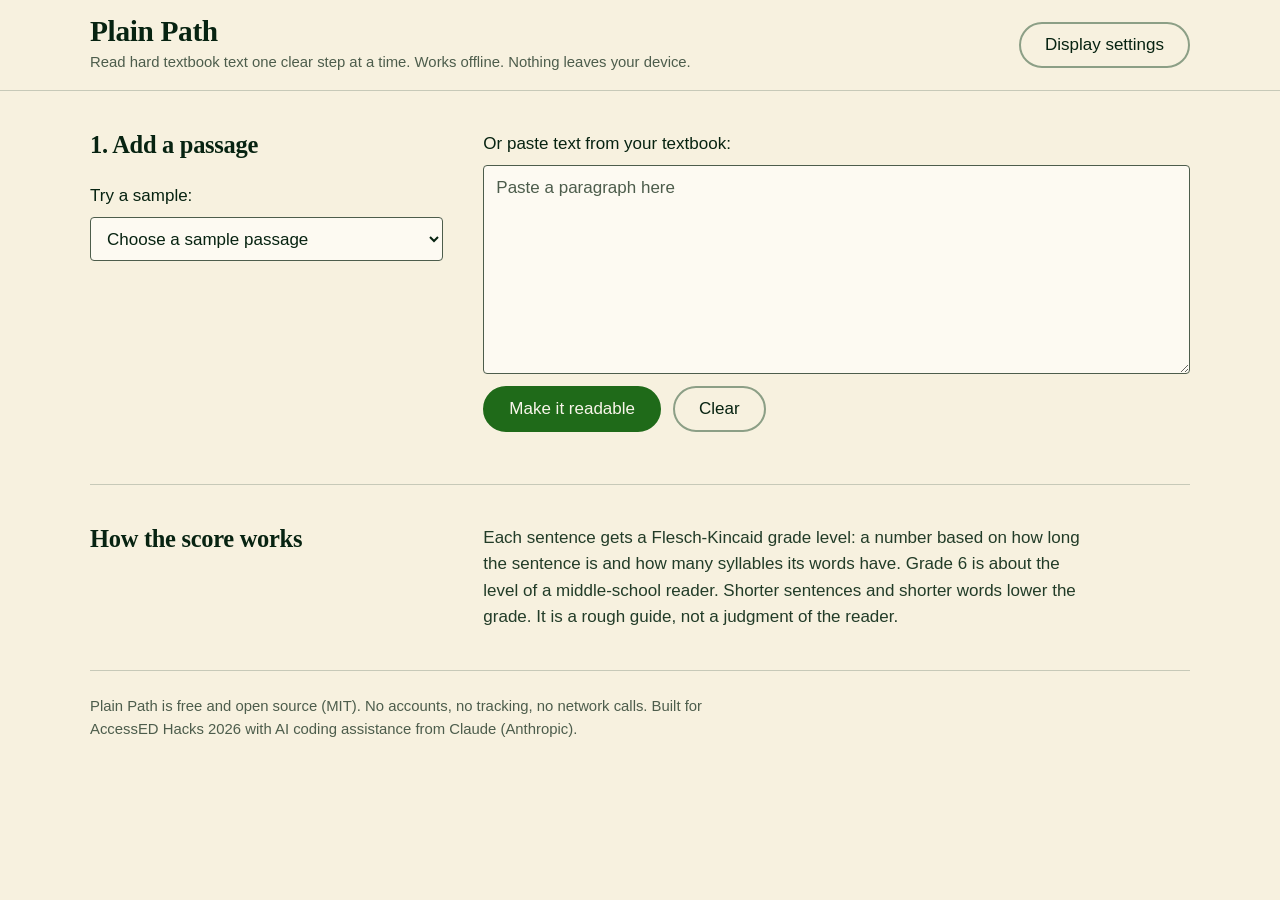
<file: index.html>
<!doctype html>
<html lang="en">
<head>
<meta charset="utf-8">
<meta name="viewport" content="width=device-width, initial-scale=1">
<title>Plain Path</title>
<meta http-equiv="refresh" content="0; url=app/index.html">
<style>body{font-family:Verdana,Arial,sans-serif;background:#fbf6e9;color:#1d1d1f;padding:16px}a{color:#1f5f8b}</style>
</head>
<body><p>Opening Plain Path. If nothing happens, <a href="app/index.html">open the app</a>.</p></body>
</html>
</file>
<file: app/styles.css>
/* Hallmark · shape: app screen · genre: editorial · theme: Garden (deal 1/3, seed calm-offline-reading-aid-7649·57299035·2026-10-29·r0) · redesign: full
 * nav: kept, a top bar with the wordmark and one settings toggle · signature: the shaded passage, each sentence tinted by its grade at reading size, with the grade figures in a rail beside it · states: empty (no passage yet), full, speech unavailable note
 * axes: light/roman-serif/chromatic-green · posture: committed · surface: absolute (the high-contrast display mode only) · contrast: pass · v2.0.0 */
/* Hallmark · pre-emit critique: P4 H4 E4 S4 R5 V3 · weakest: V, the step order is kept; recomposed the passage form as a split row and moved the grade figures into a rail beside the reader */
/* Hallmark · faces: Vollkorn and Hanken Grotesk are not loaded because the app promises zero network requests; Georgia carries the heads and the reader keeps the dyslexia-friendly Verdana default the settings switch */
/* Hallmark · waive 7b · surface: absolute is declared, and only body.contrast paints pure black and white · a reader who ticks High contrast is asking for pure black on white, so tinting it would undo the setting */
@import url("./tokens.css");
@import url("./base.css");

html { font-size: 106.25%; -webkit-text-size-adjust: 100%; }
body { font-family: var(--font-body); color: var(--color-ink); background: var(--color-paper); line-height: 1.55; font-variant-numeric: lining-nums; }

.skip { position: absolute; left: var(--space-xs); top: var(--space-xs); z-index: var(--z-toast); background: var(--color-accent); color: var(--color-accent-ink); padding: var(--space-xs) var(--space-sm); border-radius: var(--radius-card); transform: translateY(-200%); }
.skip:focus { transform: none; }
.sr-only { position: absolute; width: 1px; height: 1px; overflow: hidden; clip-path: inset(50%); white-space: nowrap; }
:focus-visible { outline: 3px solid var(--color-focus); outline-offset: 2px; }
/* The results heading takes focus only so screen readers land on it; it is not a control. */
#resHead:focus { outline: none; }

/* The top bar */
.top { border-bottom: var(--rule-hair) solid var(--color-rule); }
.top-row { display: flex; gap: var(--space-md) var(--space-lg); align-items: center; justify-content: space-between; flex-wrap: wrap; padding-block: var(--space-md); }
.brand { min-width: 0; }
h1 { font-size: var(--text-display); color: var(--color-ink); max-width: none; }
.tag { margin-top: var(--space-2xs); color: var(--color-muted); font-size: var(--text-sm); max-width: 75ch; }
h2 { font-size: var(--text-section); color: var(--color-ink); line-height: 1.15; }

/* Display settings: a paper well under the bar */
.settings { background: var(--color-paper-2); border-bottom: var(--rule-hair) solid var(--color-rule); }
.settings-grid { display: grid; grid-template-columns: repeat(auto-fit, minmax(13rem, 1fr)); gap: var(--space-md) var(--space-lg); padding-block: var(--space-lg); align-items: end; }
.settings label { display: flex; flex-direction: column; gap: var(--space-2xs); font-size: var(--text-sm); color: var(--color-ink-2); }
.settings label.check { flex-direction: row; align-items: center; gap: var(--space-xs); min-height: 44px; font-size: var(--text-md); color: var(--color-ink); }
output { font-weight: 700; color: var(--color-ink); font-variant-numeric: tabular-nums; }

/* Fields */
input[type="range"] { width: 100%; accent-color: var(--color-accent); min-height: 32px; margin: 0; }
input[type="checkbox"] { width: 22px; height: 22px; margin: 0; accent-color: var(--color-accent); flex-shrink: 0; }
select, textarea { color: var(--color-ink); background: var(--color-surface); border: var(--rule-hair) solid var(--color-muted); border-radius: var(--radius-card); padding: var(--space-xs) var(--space-sm); }
select { min-height: 44px; max-width: 100%; }
textarea { display: block; width: 100%; font-size: var(--text-md); line-height: 1.6; resize: vertical; }
select:hover, textarea:hover { border-color: var(--color-ink-2); }
select:focus-visible, textarea:focus-visible { outline-offset: -1px; }
select:disabled, textarea:disabled { opacity: 0.55; cursor: not-allowed; }
::placeholder { color: var(--color-muted); opacity: 1; }

/* Buttons: one flat leaf-green pill beside a hairline pill */
.btn { font-size: var(--text-md); font-weight: 400; min-height: 44px; padding: var(--space-xs) var(--space-lg); border-radius: var(--radius-pill); cursor: pointer; border: 2px solid var(--color-rule-2); background: transparent; color: var(--color-ink); white-space: nowrap; transition: background-color var(--dur-micro) var(--ease-out), border-color var(--dur-micro) var(--ease-out), transform var(--dur-micro) var(--ease-out); }
.btn.primary { background: var(--color-accent); border-color: var(--color-accent); color: var(--color-accent-ink); }
.btn.ghost:hover { border-color: var(--color-ink-2); background: var(--color-paper-2); }
.btn.primary:hover { background: var(--color-accent-strong); border-color: var(--color-accent-strong); }
.btn:active { transform: translateY(1px); }
.btn.small { min-height: 40px; padding: var(--space-2xs) var(--space-md); font-size: var(--text-sm); }
.btn:disabled, .btn:disabled:hover { opacity: 0.55; cursor: not-allowed; transform: none; background: transparent; border-color: var(--color-rule-2); }
.btn.primary:disabled { background: var(--color-accent); border-color: var(--color-accent); }
body.contrast .btn.ghost { border-color: var(--color-ink); }

.row { display: flex; gap: var(--space-sm); align-items: center; flex-wrap: wrap; margin-block: var(--space-sm); }
.block { display: block; margin-bottom: var(--space-xs); }
.muted { color: var(--color-muted); font-size: var(--text-sm); }
.field { display: flex; flex-direction: column; gap: var(--space-xs); margin-top: var(--space-lg); }
.field select { width: 100%; }

/* 1. The passage form: the head and sample on the left, the paste box on the right */
.compose { display: grid; grid-template-columns: minmax(0, 4fr) minmax(0, 8fr); gap: var(--space-lg) var(--space-xl); padding-block: var(--space-xl); align-items: start; }
.compose-main { min-width: 0; }

/* 2. The reader: grade figures in a rail beside the shaded passage */
.results { border-top: var(--rule-hair) solid var(--color-rule-2); padding-block: var(--space-xl); }
.results > h2 { margin-bottom: var(--space-lg); }
.results-grid { display: grid; grid-template-columns: minmax(0, 1fr) minmax(0, 17rem); grid-template-areas: "main rail"; gap: var(--space-xl); align-items: start; }
.results-main { grid-area: main; min-width: 0; }
.summary { grid-area: rail; display: grid; grid-template-columns: repeat(2, minmax(0, 1fr)); gap: 0 var(--space-md); position: sticky; top: var(--space-md); }
.stat { border-top: var(--rule-hair) solid var(--color-rule); padding-block: var(--space-sm); min-width: 0; }
.stat b { display: block; font-family: var(--font-display); font-weight: var(--display-weight); font-size: var(--text-xl); line-height: 1.1; color: var(--color-ink); font-variant-numeric: lining-nums tabular-nums; }
.stat.key { grid-column: span 2; border-top-color: var(--color-ink-2); }
.stat.key b { font-size: var(--text-3xl); }
.stat span { display: block; margin-top: var(--space-2xs); color: var(--color-muted); font-size: var(--text-sm); line-height: 1.35; }

.tabs { display: flex; flex-wrap: wrap; gap: var(--space-2xs); border-bottom: var(--rule-hair) solid var(--color-rule-2); margin-bottom: var(--space-md); }
.tabs [role="tab"] { flex-shrink: 0; font-size: var(--text-md); background: transparent; color: var(--color-ink-2); border: 0; border-bottom: 3px solid transparent; margin-bottom: -1px; padding: var(--space-xs) var(--space-sm); min-height: 44px; cursor: pointer; white-space: nowrap; transition: border-color var(--dur-micro) var(--ease-out), background-color var(--dur-micro) var(--ease-out); }
.tabs [role="tab"]:hover { color: var(--color-ink); border-bottom-color: var(--color-rule-2); }
.tabs [role="tab"]:active { background: var(--color-paper-2); }
.tabs [role="tab"]:focus-visible { outline-offset: -3px; }
.tabs [role="tab"][aria-selected="true"] { color: var(--color-ink); font-weight: 700; border-bottom-color: var(--color-accent); }
body.contrast .tabs [role="tab"][aria-selected="true"] { text-decoration: underline; }

.speech { display: flex; gap: var(--space-sm) var(--space-md); align-items: center; flex-wrap: wrap; margin-bottom: var(--space-lg); padding: var(--space-sm) var(--space-md); background: var(--color-paper-2); border-radius: var(--radius-card); }
.speech label { display: flex; align-items: center; gap: var(--space-xs); }
.speech input[type="range"] { width: 9rem; }

[role="tabpanel"]:focus-visible { outline-offset: var(--space-xs); }
.legend { font-size: var(--text-sm); color: var(--color-muted); margin-bottom: var(--space-md); max-width: 68ch; }
.sw { display: inline-block; width: 1.1em; height: 1.1em; vertical-align: -0.2em; border: var(--rule-hair) solid var(--color-rule-2); border-radius: 3px; margin-left: var(--space-2xs); }
.sw.easy { background: var(--color-paper); }
.sw.mid { background: var(--color-level-mid); }
.sw.hard { background: var(--color-level-hard); border-bottom: 3px solid var(--color-level-hard-line); }
.gl-sample { color: var(--color-ink-2); text-decoration: underline dotted 2px; text-underline-offset: 4px; }

.reader { font-size: var(--fs); letter-spacing: var(--ls); word-spacing: var(--ws); line-height: var(--lh); max-width: 68ch; color: var(--color-ink); }
.reader p { max-width: none; margin: 0 0 0.9em; }
.sent { border-radius: 3px; padding: 0.08em 0.1em; transition: opacity var(--dur-micro) var(--ease-out); -webkit-box-decoration-break: clone; box-decoration-break: clone; }
.sent.mid { background: var(--color-level-mid); }
.sent.hard { background: var(--color-level-hard); border-bottom: 3px solid var(--color-level-hard-line); }
#reader .sent.now { outline: 2px solid var(--color-accent); background: var(--color-sent-now); }
body.ruler .reader.ruled .sent:not(.now) { opacity: 0.35; }
.w.speaking { background: var(--color-speak); border-radius: 3px; }
.gl { font: inherit; letter-spacing: inherit; word-spacing: inherit; color: inherit; background: none; border: 0; padding: 0; margin: 0; cursor: help; text-decoration: underline dotted 2px; text-underline-offset: 4px; line-height: inherit; }
.gl:hover { text-decoration-style: solid; text-decoration-color: var(--color-accent); }
.gl:active { background: var(--color-sent-now); }
mark.swap { background: var(--color-swap); color: inherit; border-radius: 3px; padding: 0 0.1em; }

.focus-box { background: var(--color-paper-2); border-radius: var(--radius-card); padding: var(--space-lg); min-height: 10rem; margin-block: var(--space-md); }
.focus-meta { margin-bottom: var(--space-sm); color: var(--color-muted); font-size: var(--text-sm); }
.focus-sentence { font-size: calc(var(--fs) * 1.2); }
.focus-hint { margin-top: var(--space-sm); font-size: var(--text-md); color: var(--color-ink-2); max-width: 68ch; }

.hints { padding-left: 1.4em; margin: var(--space-md) 0 0; max-width: 72ch; }
.hints > li { padding-block: var(--space-md); border-top: var(--rule-hair) solid var(--color-rule); }
.hints .orig { font-size: var(--text-md); max-width: none; }
.hints ul { margin: var(--space-xs) 0 0; padding-left: 1.2em; color: var(--color-ink-2); }
.hints ul li + li { margin-top: var(--space-2xs); }
.grade { display: inline-block; font-size: var(--text-sm); font-weight: 700; padding: 0 var(--space-xs); border-radius: var(--radius-pill); border: var(--rule-hair) solid var(--color-rule-2); margin-right: var(--space-xs); font-variant-numeric: tabular-nums; }

/* The glossary card */
.pop { position: absolute; z-index: var(--z-dropdown); max-width: min(22rem, calc(100% - 32px)); background: var(--color-surface); color: var(--color-ink); border: var(--rule-hair) solid var(--color-rule-2); border-top: 3px solid var(--color-accent); border-radius: var(--radius-card); padding: var(--space-sm) var(--space-md); box-shadow: 0 6px 20px var(--color-shadow); }
.pop-word { font-family: var(--font-display); font-weight: var(--display-weight); font-size: var(--text-title); margin-bottom: var(--space-2xs); }
.pop-def { margin-bottom: var(--space-xs); font-size: var(--text-md); line-height: 1.55; }
.pop .row { margin-bottom: 0; }

/* How the score works, set as a note beside its head */
.about { display: grid; grid-template-columns: minmax(0, 4fr) minmax(0, 8fr); gap: var(--space-sm) var(--space-xl); border-block: var(--rule-hair) solid var(--color-rule); padding-block: var(--space-xl); }
.about p { max-width: 65ch; color: var(--color-ink-2); }
.foot { color: var(--color-muted); font-size: var(--text-sm); padding-block: var(--space-lg) var(--space-xl); }
.foot p { max-width: 75ch; }

@media (max-width: 60rem) {
  .results-grid { grid-template-columns: minmax(0, 1fr); grid-template-areas: "rail" "main"; gap: var(--space-lg); }
  .summary { position: static; grid-template-columns: repeat(2, minmax(0, 1fr)); }
  .stat.key { grid-column: auto; }
  .stat.key b { font-size: var(--text-2xl); }
}
@media (max-width: 48rem) {
  .compose, .about { grid-template-columns: minmax(0, 1fr); }
  .compose { padding-block: var(--space-lg); }
}
@media (max-width: 32.5rem) {
  h1 { font-size: var(--text-xl); }
  .speech input[type="range"] { width: 7rem; }
  .pop { position: fixed; left: 16px !important; right: 16px; bottom: 16px; top: auto !important; max-width: none; }
}
@media (prefers-reduced-motion: reduce) { .btn, .tabs [role="tab"], .sent { transition: none; } .btn:active { transform: none; } }
</file>
